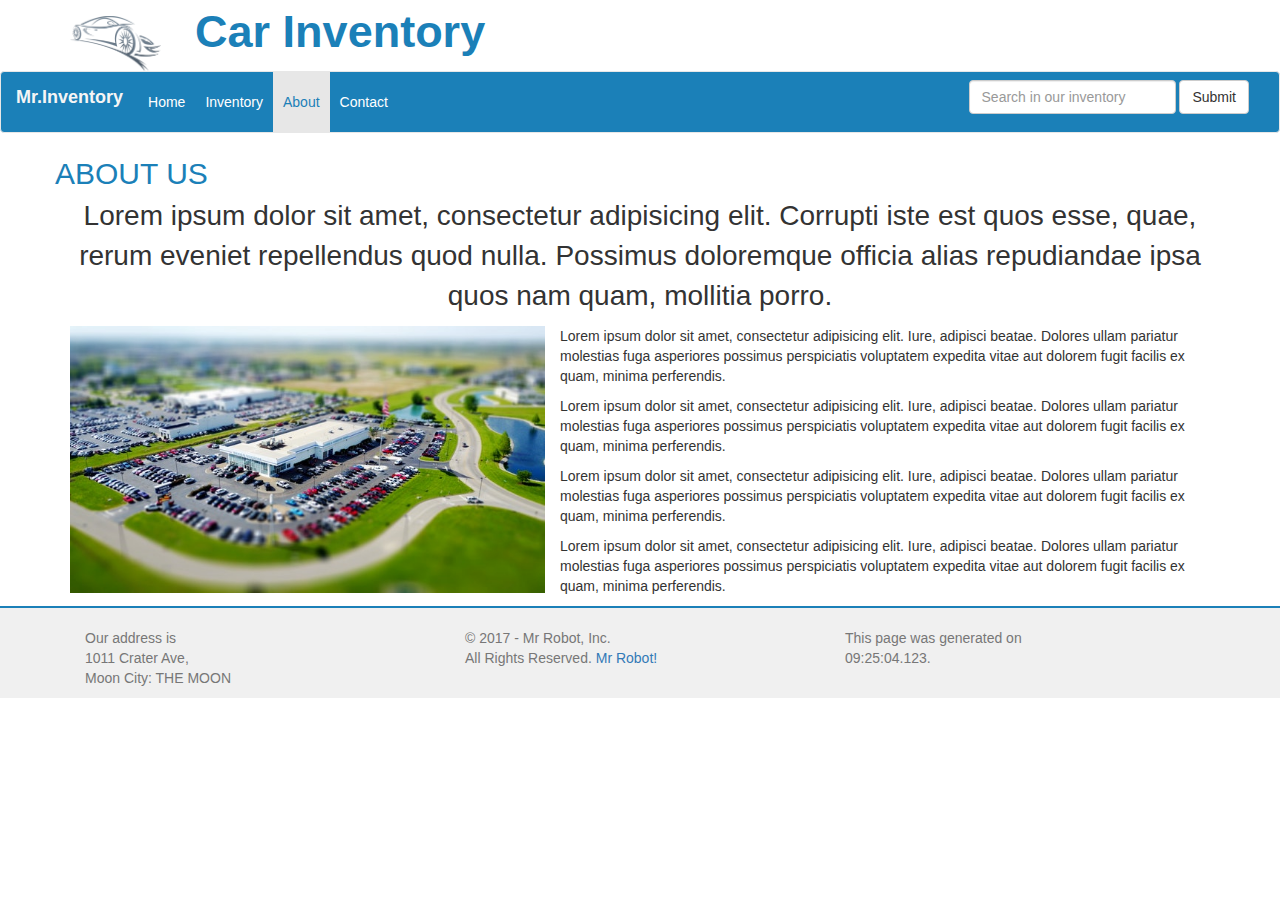
<file: about.html>
<!DOCTYPE html>
<html xmlns="http://www.w3.org/1999/xhtml">
<head>
      <title>Inventory Cars</title>
      <meta charset="utf-8">
      <meta name="viewport" content="width=device-width, initial-scale=1, shrink-to-fit=no">
      <link rel="stylesheet" type="text/css" href="styles.css">
      <link rel="stylesheet" href="http://maxcdn.bootstrapcdn.com/bootstrap/3.3.4/css/bootstrap.min.css">
      
      <script src="https://ajax.googleapis.com/ajax/libs/jquery/1.11.3/jquery.min.js"></script>
      <script src="http://maxcdn.bootstrapcdn.com/bootstrap/3.3.4/js/bootstrap.min.js"></script>
</head>
<body>
    <header>
        <div class="container">
            <a class="headerlogo" href="index.html">
                <img class="img-fluid" src="media/logo.png" />
            </a>
            <span id="headername">Car Inventory</span>
      
        </div>
        <nav class="navbar navbar-default"><!--Start of Navigation-->
            <div class="container-fluid">
              <!--Logo and  toggle bar -->
              
              <div class="navbar-header">
                 <a href="index.html" class="navbar-brand"><span id="headernameb">Mr.Inventory</span></a>
                <button type="button" class="navbar-toggle" data-toggle="collapse" data-target="#mainNavbar">
                  <span class="icon-bar"></span>
                  <span class="icon-bar"></span>
                  <span class="icon-bar"></span>
                </button>
                
              </div>
              <!--Menu Items-->
              <div class="collapse navbar-collapse" id="mainNavbar">
                  <ul class="nav navbar-nav">
                          <li><a href="index.html">Home</a></li>
                          <li><a class="" href="inventory.html">Inventory</a></li>
                          <li class="active"><a class="" href="about.html">About</a></li>
                          <li><a class="" href="contact.html">Contact</a></li>
                          
                    
                  </ul>
                  <form class="navbar-form navbar-right hidden-xs">
                    <div class="form-group">
                      <input type="text" class="form-control" placeholder="Search in our inventory">
                    </div>
                      <button type="submit" class="btn btn-default">Submit</button>
                  </form>
              </div>
              
            </div>
      
        </nav><!--End of Navigation>-->
    </header><!--End of Header-->
<main role="main">
      <div class="container"><!--Start of Container-->
        <div class="row">
          <div class="welcome">about us</div>
           <p class="welcome_text">Lorem ipsum dolor sit amet, consectetur adipisicing elit.   Corrupti iste est quos esse, quae, rerum eveniet repellendus quod nulla. Possimus doloremque officia alias repudiandae ipsa quos nam quam, mollitia porro.
           </p>
       </div>

       <div class="col-md-5 col-sm-6 col-sx-12">
        <div class="row">
         <img class="img-responsive" src="media/car_dealership.jpeg" alt="">
       </div>
       </div>
       <div class="col-md-7 col-sm-6 col-sx-12"><p>Lorem ipsum dolor sit amet, consectetur adipisicing elit. Iure, adipisci beatae. Dolores ullam pariatur molestias fuga asperiores possimus perspiciatis voluptatem expedita vitae aut dolorem fugit facilis ex quam, minima perferendis.</p>
        <p>Lorem ipsum dolor sit amet, consectetur adipisicing elit. Iure, adipisci beatae. Dolores ullam pariatur molestias fuga asperiores possimus perspiciatis voluptatem expedita vitae aut dolorem fugit facilis ex quam, minima perferendis.</p>
        <p>Lorem ipsum dolor sit amet, consectetur adipisicing elit. Iure, adipisci beatae. Dolores ullam pariatur molestias fuga asperiores possimus perspiciatis voluptatem expedita vitae aut dolorem fugit facilis ex quam, minima perferendis.</p>
        <p>Lorem ipsum dolor sit amet, consectetur adipisicing elit. Iure, adipisci beatae. Dolores ullam pariatur molestias fuga asperiores possimus perspiciatis voluptatem expedita vitae aut dolorem fugit facilis ex quam, minima perferendis.</p>


       </div>   
      



           
      </div><!--End of Container 1-->
      
     
    
 <script src="inventory.js"></script>   
</body>
<footer class="footer">
      <div class="container">
           <div class="col-md-4 col-sm-4 mb-4"><p class="text-muted">Our address is <br/>1011 Crater Ave, <br/>Moon City: THE MOON</p></div>
           <div class="col-md-4 col-sm-4 mb-4"><p class="text-muted"> &copy; 2017 - Mr Robot, Inc.<br/> All Rights Reserved. <a class="mainlink" href="http://www.mrrobot.com">Mr Robot!</a></p></div>
           <div class="col-md-4 col-sm-4 mb-4"><p class="text-muted">This page was generated on<br/> <time>09:25:04.123</time>.</p></div>
      </div>

</footer>

</html>
</file>
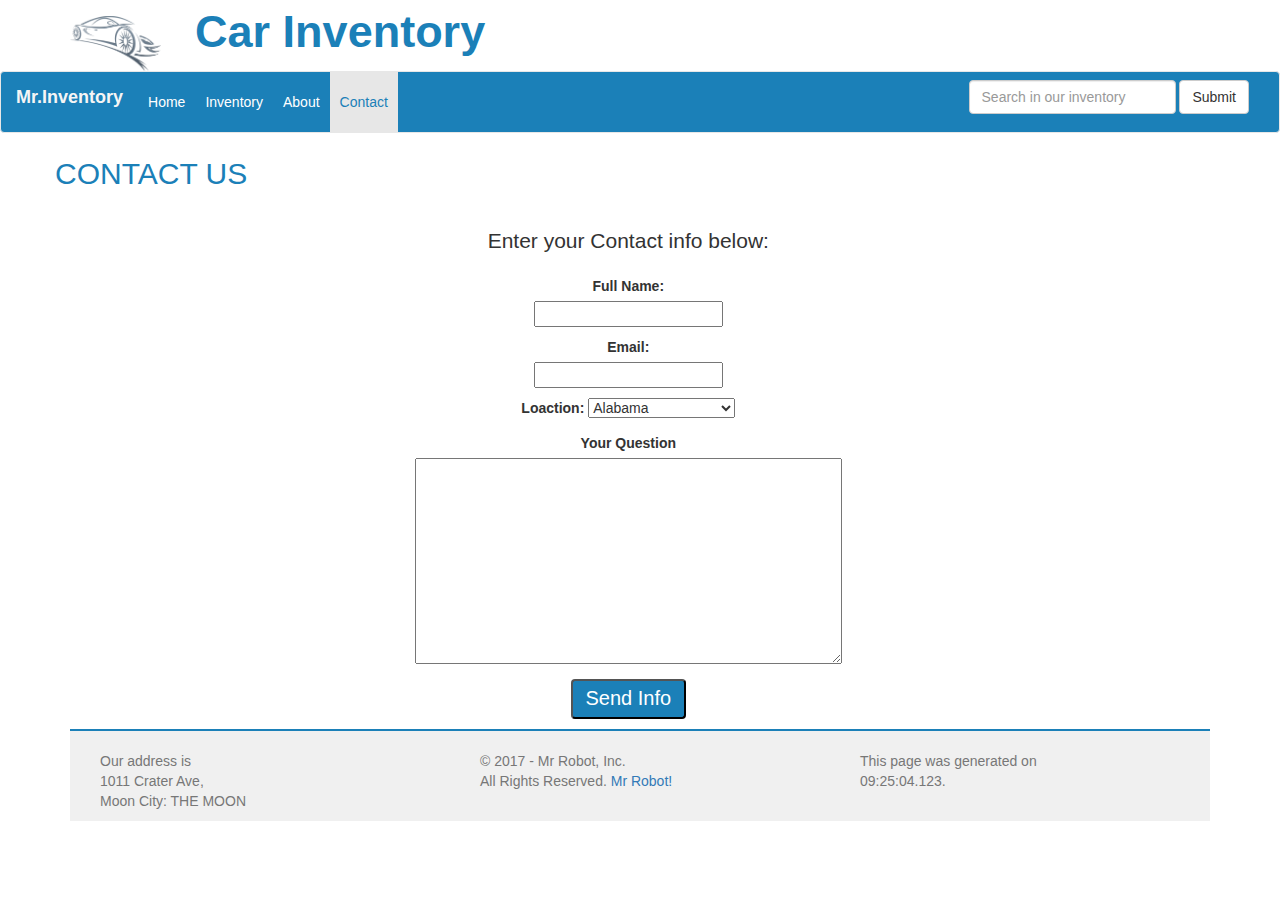
<file: contact.html>
<!DOCTYPE html>
<html xmlns="http://www.w3.org/1999/xhtml">
<head>
      <title>Inventory Cars</title>
      <meta charset="utf-8">
      <meta name="viewport" content="width=device-width, initial-scale=1, shrink-to-fit=no">
      <link rel="stylesheet" type="text/css" href="styles.css">
      <link rel="stylesheet" href="http://maxcdn.bootstrapcdn.com/bootstrap/3.3.4/css/bootstrap.min.css">
      
      <script src="https://ajax.googleapis.com/ajax/libs/jquery/1.11.3/jquery.min.js"></script>
      <script src="http://maxcdn.bootstrapcdn.com/bootstrap/3.3.4/js/bootstrap.min.js"></script>
</head>
<body>
    <header>
        <div class="container">
            <a class="headerlogo" href="index.html">
                <img class="img-fluid" src="media/logo.png" />
            </a>
            <span id="headername">Car Inventory</span>
      
        </div>
        <nav class="navbar navbar-default"><!--Start of Navigation-->
            <div class="container-fluid">
              <!--Logo and  toggle bar -->
              
              <div class="navbar-header">
                 <a href="index.html" class="navbar-brand"><span id="headernameb">Mr.Inventory</span></a>
                <button type="button" class="navbar-toggle" data-toggle="collapse" data-target="#mainNavbar">
                  <span class="icon-bar"></span>
                  <span class="icon-bar"></span>
                  <span class="icon-bar"></span>
                </button>
                
              </div>
              <!--Menu Items-->
              <div class="collapse navbar-collapse" id="mainNavbar">
                  <ul class="nav navbar-nav">
                          <li><a href="index.html">Home</a></li>
                          <li><a class="" href="inventory.html">Inventory</a></li>
                          <li><a class="" href="about.html">About</a></li>
                          <li class="active"><a class="" href="contact.html">Contact</a></li>
                          
                    
                  </ul>
                  <form class="navbar-form navbar-right hidden-xs">
                    <div class="form-group">
                      <input type="text" class="form-control" placeholder="Search in our inventory">
                    </div>
                      <button type="submit" class="btn btn-default">Submit</button>
                  </form>
              </div>
              
            </div>
      
        </nav><!--End of Navigation>-->
    </header><!--End of Header-->
<main role="main">
      <div class="container"><!--Start of Container-->
        <div class="row">
          <div class="welcome contact">contact us</div>
           
           <form id="contactForm">
  
    <div>
    <legend>Enter your Contact info below:</legend>
     <p>
    <label for="fullname">Full Name:</label><br/><input type="text" name="fullname" id="fullname">
     </p>
<p>
    <label for="email">   Email:</label><br/><input type="email" name="email" id="email">
</p>
<p>
    <label for="yloc">   Loaction:</label>
    <select>
  <option value="AL">Alabama</option>
  <option value="AK">Alaska</option>
  <option value="AZ">Arizona</option>
  <option value="AR">Arkansas</option>
  <option value="CA">California</option>
  <option value="CO">Colorado</option>
  <option value="CT">Connecticut</option>
  <option value="DE">Delaware</option>
  <option value="DC">District Of Columbia</option>
  <option value="FL">Florida</option>
  <option value="GA">Georgia</option>
  <option value="HI">Hawaii</option>
  <option value="ID">Idaho</option>
  <option value="IL">Illinois</option>
  <option value="IN">Indiana</option>
  <option value="IA">Iowa</option>
  <option value="KS">Kansas</option>
  <option value="KY">Kentucky</option>
  <option value="LA">Louisiana</option>
  <option value="ME">Maine</option>
  <option value="MD">Maryland</option>
  <option value="MA">Massachusetts</option>
  <option value="MI">Michigan</option>
  <option value="MN">Minnesota</option>
  <option value="MS">Mississippi</option>
  <option value="MO">Missouri</option>
  <option value="MT">Montana</option>
  <option value="NE">Nebraska</option>
  <option value="NV">Nevada</option>
  <option value="NH">New Hampshire</option>
  <option value="NJ">New Jersey</option>
  <option value="NM">New Mexico</option>
  <option value="NY">New York</option>
  <option value="NC">North Carolina</option>
  <option value="ND">North Dakota</option>
  <option value="OH">Ohio</option>
  <option value="OK">Oklahoma</option>
  <option value="OR">Oregon</option>
  <option value="PA">Pennsylvania</option>
  <option value="RI">Rhode Island</option>
  <option value="SC">South Carolina</option>
  <option value="SD">South Dakota</option>
  <option value="TN">Tennessee</option>
  <option value="TX">Texas</option>
  <option value="UT">Utah</option>
  <option value="VT">Vermont</option>
  <option value="VA">Virginia</option>
  <option value="WA">Washington</option>
  <option value="WV">West Virginia</option>
  <option value="WI">Wisconsin</option>
  <option value="WY">Wyoming</option>
</select> 
</p>
<p><label for="quest">Your Question</label><br>
  <textarea name="quest" id="" cols="50" rows="10" maxlength="500"></textarea></p>
</div>
   <p>
    <button id="btnSendInfo" class="submitbutton text-center">Send Info</button>
    </p>


</form>


           
      </div><!--End of Container 1-->
      
     
    
  <main role="main">
      
  </main>    
    <footer class="footer">
      <div class="container">
           <div class="col-md-4 col-sm-4 mb-4"><p class="text-muted">Our address is <br/>1011 Crater Ave, <br/>Moon City: THE MOON</p></div>
           <div class="col-md-4 col-sm-4 mb-4"><p class="text-muted"> &copy; 2017 - Mr Robot, Inc.<br/> All Rights Reserved. <a class="mainlink" href="http://www.mrrobot.com">Mr Robot!</a></p></div>
           <div class="col-md-4 col-sm-4 mb-4"><p class="text-muted">This page was generated on<br/> <time>09:25:04.123</time>.</p></div>
      </div>

    </footer>
 <script src="inventory.js"></script>   
</body>

</html>
</file>
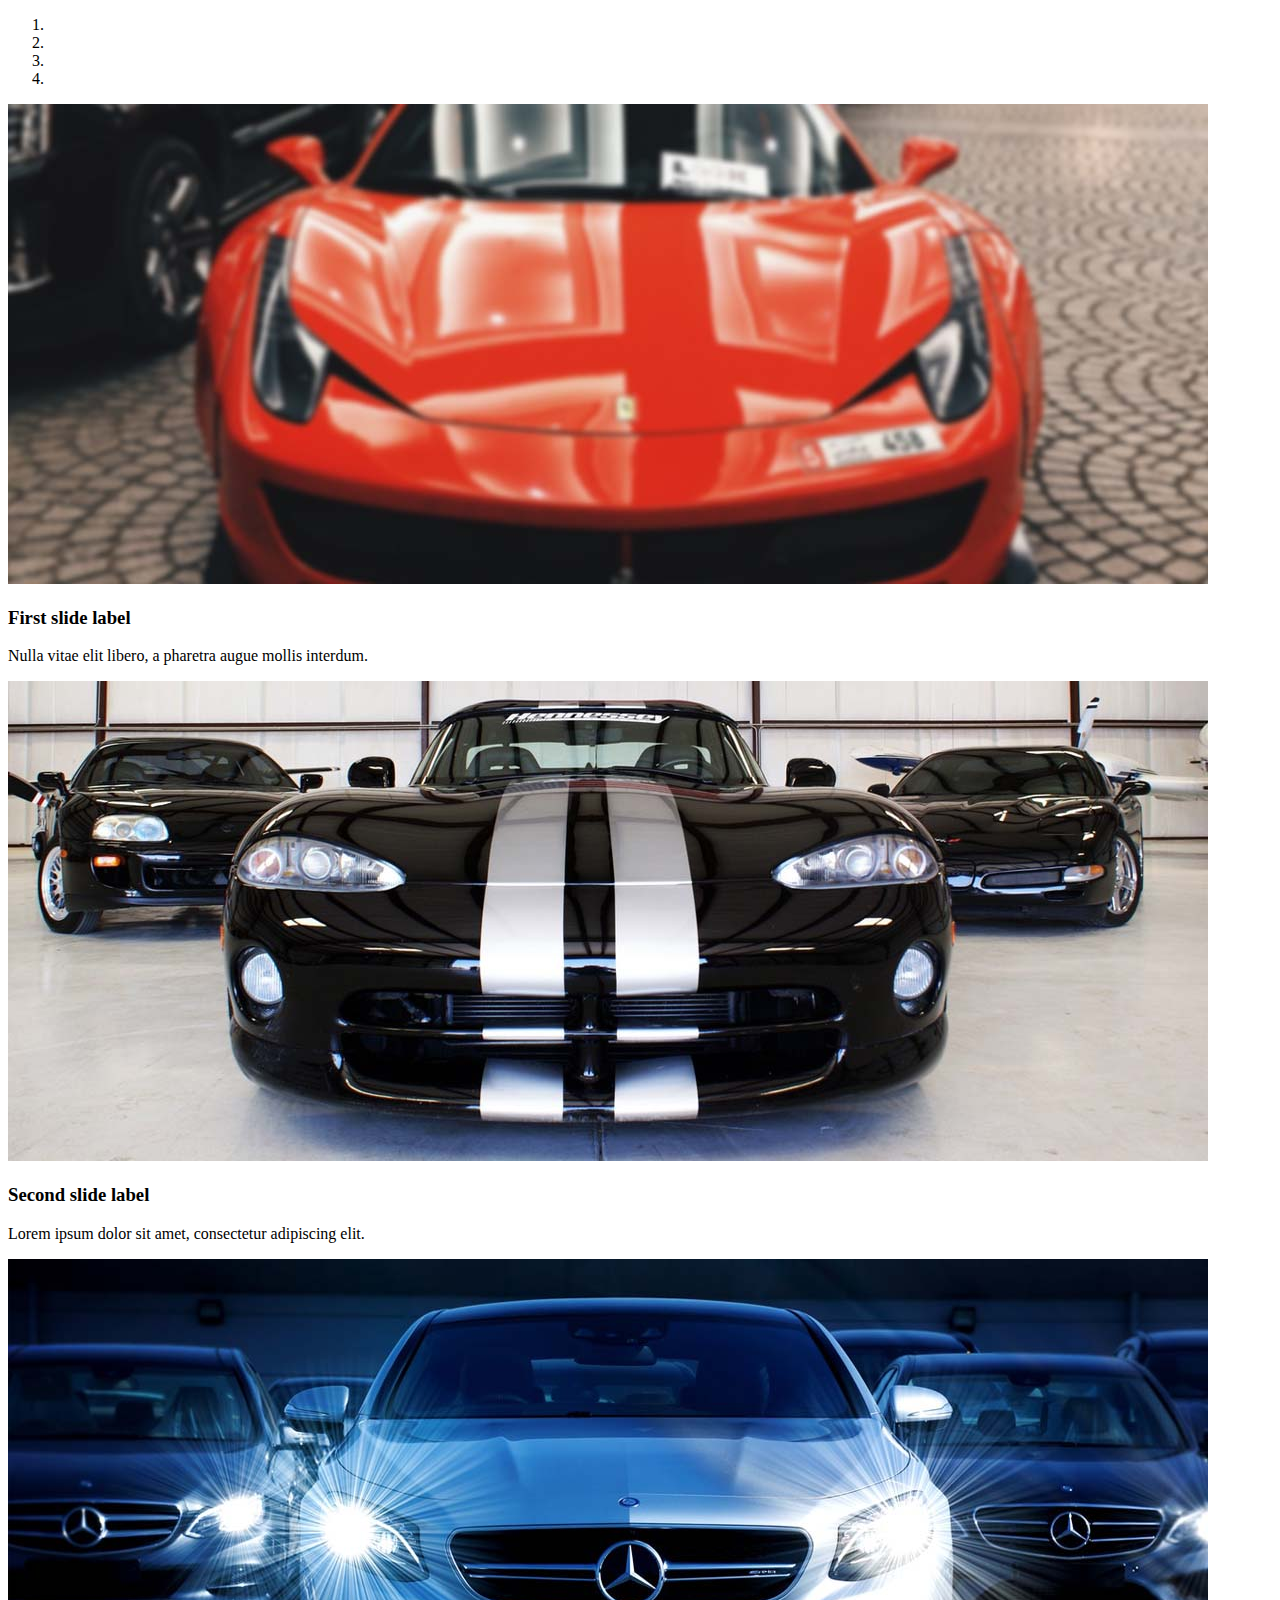
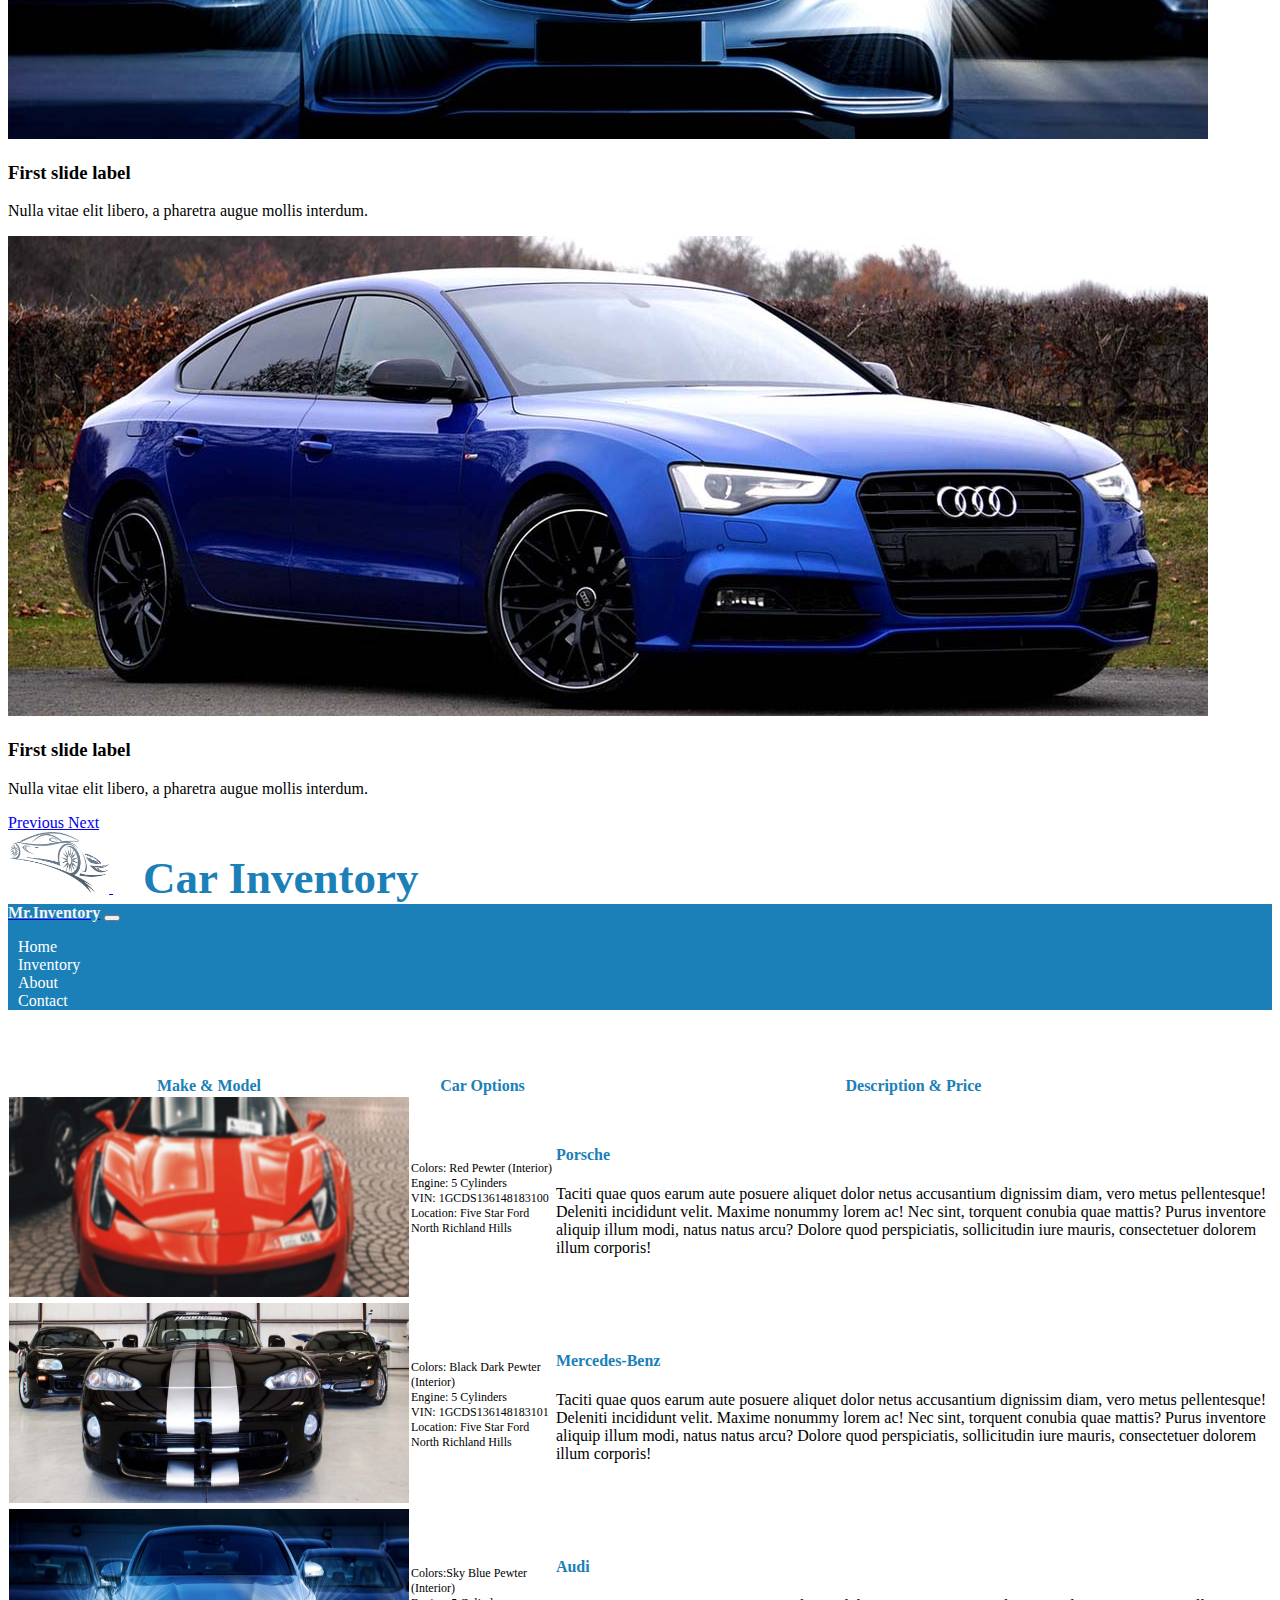
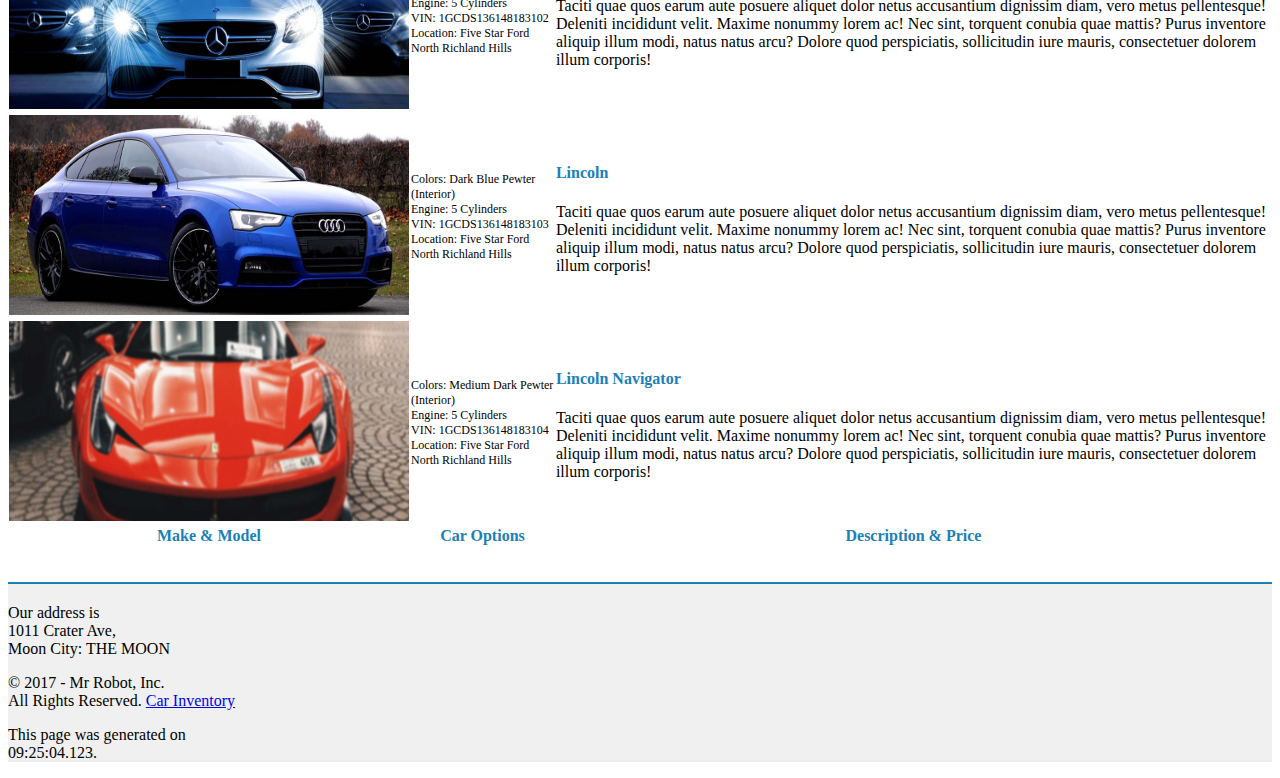
<file: inventory.html>
<!doctype html>
<html lang="en">
  <head>
    <title>Car Inventory</title>
    <!-- Required meta tags -->
    <meta charset="utf-8">
    <meta name="viewport" content="width=device-width, initial-scale=1, shrink-to-fit=no">

    <link rel="stylesheet" type="text/css" href="styles.css">
    
    <link rel="stylesheet" href="https://maxcdn.bootstrapcdn.com/bootstrap/4.0.0-beta.2/css/bootstrap.min.css" integrity="sha384-PsH8R72JQ3SOdhVi3uxftmaW6Vc51MKb0q5P2rRUpPvrszuE4W1povHYgTpBfshb" crossorigin="anonymous">
    <link rel="//cdnjs.cloudflare.com/ajax/libs/twitter-bootstrap/4.0.0-beta/css/bootstrap.css" type="text/css" href="styles.css">
    <link rel="https://cdn.datatables.net/1.10.16/css/dataTables.bootstrap4.min.css" type="text/css" href="styles.css">

  </head>
  <body>

    <div id="carouselExampleCaptions" class="carousel slide" data-ride="carousel">
    <ol class="carousel-indicators">
      <li data-target="#carouselExampleCaptions" data-slide-to="0" class=""></li>
      <li data-target="#carouselExampleCaptions" data-slide-to="1" class="active"></li>
      <li data-target="#carouselExampleCaptions" data-slide-to="2" class=""></li>
      <li data-target="#carouselExampleCaptions" data-slide-to="3" class=""></li>
    </ol>
    <div class="carousel-inner">
      <div class="carousel-item">
        <img class="d-block w-100" src="media/img-1.jpg" alt="Second slide">
                <div class="carousel-caption d-none d-md-block">
          <h3>First slide label</h3>
          <p>Nulla vitae elit libero, a pharetra augue mollis interdum.</p>
        </div>
      </div>
      <div class="carousel-item active">
        <img class="d-block w-100" src="media/img-2.jpg" alt="Second slide">
        <div class="carousel-caption d-none d-md-block">
          <h3>Second slide label</h3>
          <p>Lorem ipsum dolor sit amet, consectetur adipiscing elit.</p>
        </div>
      </div>
      <div class="carousel-item">
        <img class="d-block w-100" src="media/img-3.jpg" alt="Second slide">
                <div class="carousel-caption d-none d-md-block">
          <h3>First slide label</h3>
          <p>Nulla vitae elit libero, a pharetra augue mollis interdum.</p>
        </div>
      </div>
      <div class="carousel-item">
        <img class="d-block w-100" src="media/img-4.jpg" alt="Second slide">
                <div class="carousel-caption d-none d-md-block">
          <h3>First slide label</h3>
          <p>Nulla vitae elit libero, a pharetra augue mollis interdum.</p>
        </div>
      </div>
      </div>
    </div>
    <a class="carousel-control-prev" href="#carouselExampleCaptions" role="button" data-slide="prev">
      <span class="carousel-control-prev-icon" aria-hidden="true"></span>
      <span class="sr-only">Previous</span>
    </a>
    <a class="carousel-control-next" href="#carouselExampleCaptions" role="button" data-slide="next">
      <span class="carousel-control-next-icon" aria-hidden="true"></span>
      <span class="sr-only">Next</span>
    </a>
  </div>



    <header>
        <div class="container">
            <a class="headerlogo" href="index.html">
                <img class="img-fluid" src="media/logo.png" />
            </a>
            <span id="headername">Car Inventory</span>
      
        </div>


        <nav class="navbar navbar-expand-lg navbar-light bg-light">
             <a href="index.html" class="navbar-brand"><span id="headernameb">Mr.Inventory</span></a>
            <button class="navbar-toggler" type="button" data-toggle="collapse" data-target="#navbarSupportedContent" aria-controls="navbarSupportedContent" aria-expanded="false" aria-label="Toggle navigation">
              <span class="navbar-toggler-icon"></span>
            </button>

            <div class="collapse navbar-collapse" id="navbarSupportedContent" >
              <ul class="navbar-nav mr-auto">
                <li><a href="index.html">Home</a></li>
                <li  class="active"><a class="" href="inventory.html">Inventory</a></li>
                <li><a class="" href="about.html">About</a></li>
                <li><a class="" href="contact.html">Contact</a></li>
              </ul>
              <form class="form-inline my-2 my-lg-0">
              
               <!--<input class="form-control mr-sm-2" type="search" placeholder="Search in our inventory" aria-label="Search">-->
                <!--<input class="form-control mr-sm-2" type="text" id="myInput" onkeyup="myFunction()" placeholder="Search in our inventory" aria-label="Search">
                <button class="btn btn-outline-success my-2 my-sm-0" type="submit">Search</button>-->
              </form>
            </div>
       </nav><!--End of Navigation Menu-->


    </header>
    <main role="main">
      <div class="container"><!--Start of Container-->

       <br/><br/>
        
        <table id="example" class="table table-striped table-bordered" cellspacing="0" width="100%">
        <thead>
            <tr>
                <th>Make & Model</th>
                <th>Car Options</th>
                <th>Description & Price</th>
                
            </tr>
        </thead>
        <tfoot>
            <tr>
                <th>Make & Model</th>
                <th>Car Options</th>
                <th>Description & Price</th>
                
            </tr>
        </tfoot>
        <tbody>
            <tr>
                <td>
                  <div >
                    <img class="img-responsive" src="media/img-1.jpg" alt="" width="400" height="200" />
                </div>
               </td>
                <td>
                  <p class="text-muted mintxt">
                    Colors: Red Pewter (Interior)<br/>
                    Engine: 5 Cylinders<br/>
                    VIN: 1GCDS136148183100<br/>
                    Location: Five Star Ford North Richland Hills
                  </p>
                </td>
                <td>
                  <h4 class="Desc_make_model">Porsche</h4>
                  <p class="text-muted Desc_txt">Taciti quae quos earum aute posuere aliquet dolor netus accusantium dignissim diam, vero metus pellentesque! Deleniti incididunt velit. Maxime nonummy lorem ac! Nec sint, torquent conubia quae mattis? Purus inventore aliquip illum modi, natus natus arcu? Dolore quod perspiciatis, sollicitudin iure mauris, consectetuer dolorem illum corporis!
                    
                  </p>
                </td>
              
            </tr>
            <tr>
                <td>
                  <div >
                    <img class="img-responsive" src="media/img-2.jpg" alt="" width="400" height="200" />
                </div>
               </td>
                <td>
                  <p class="text-muted mintxt">
                    Colors: Black Dark Pewter (Interior)<br/>
                    Engine: 5 Cylinders<br/>
                    VIN: 1GCDS136148183101<br/>
                    Location: Five Star Ford North Richland Hills
                  </p>
                </td>
                <td>
                  <h4 class="Desc_make_model">Mercedes-Benz</h4>

                  <p class="text-muted Desc_txt">Taciti quae quos earum aute posuere aliquet dolor netus accusantium dignissim diam, vero metus pellentesque! Deleniti incididunt velit. Maxime nonummy lorem ac! Nec sint, torquent conubia quae mattis? Purus inventore aliquip illum modi, natus natus arcu? Dolore quod perspiciatis, sollicitudin iure mauris, consectetuer dolorem illum corporis!
                    
                  </p>
                </td>
              
            </tr>
            <tr>
                <td>
                  <div >
                    <img class="img-responsive" src="media/img-3.jpg" alt="" width="400" height="200" />
                </div>
               </td>
                <td>
                  <p class="text-muted mintxt">
                    Colors:Sky Blue Pewter (Interior)<br/>
                    Engine: 5 Cylinders<br/>
                    VIN: 1GCDS136148183102<br/>
                    Location: Five Star Ford North Richland Hills
                  </p>
                </td>
                <td>
                  <h4 class="Desc_make_model">Audi</h4>
                  <p class="text-muted Desc_txt">Taciti quae quos earum aute posuere aliquet dolor netus accusantium dignissim diam, vero metus pellentesque! Deleniti incididunt velit. Maxime nonummy lorem ac! Nec sint, torquent conubia quae mattis? Purus inventore aliquip illum modi, natus natus arcu? Dolore quod perspiciatis, sollicitudin iure mauris, consectetuer dolorem illum corporis!
                    
                  </p>
                </td>
              
            </tr>
            <tr>
                <td>
                  <div >
                    <img class="img-responsive" src="media/img-4.jpg" alt="" width="400" height="200" />
                </div>
               </td>
                <td>
                  <p class="text-muted mintxt">
                    Colors: Dark Blue Pewter (Interior)<br/>
                    Engine: 5 Cylinders<br/>
                    VIN: 1GCDS136148183103<br/>
                    Location: Five Star Ford North Richland Hills
                  </p>
                </td>
                <td>
                  <h4 class="Desc_make_model">Lincoln</h4>
                  <p class="text-muted Desc_txt">Taciti quae quos earum aute posuere aliquet dolor netus accusantium dignissim diam, vero metus pellentesque! Deleniti incididunt velit. Maxime nonummy lorem ac! Nec sint, torquent conubia quae mattis? Purus inventore aliquip illum modi, natus natus arcu? Dolore quod perspiciatis, sollicitudin iure mauris, consectetuer dolorem illum corporis!
                    
                  </p>
                </td>
              
            </tr>
            <tr>
                <td>
                  <div >
                    <img class="img-responsive" src="media/img-1.jpg" alt="" width="400" height="200" />
                </div>
               </td>
                <td>
                  <p class="text-muted mintxt">
                    Colors: Medium Dark Pewter (Interior)<br/>
                    Engine: 5 Cylinders<br/>
                    VIN: 1GCDS136148183104<br/>
                    Location: Five Star Ford North Richland Hills
                  </p>
                </td>
                <td>
                  <h4 class="Desc_make_model">Lincoln Navigator</h4>
                  <p class="text-muted Desc_txt">Taciti quae quos earum aute posuere aliquet dolor netus accusantium dignissim diam, vero metus pellentesque! Deleniti incididunt velit. Maxime nonummy lorem ac! Nec sint, torquent conubia quae mattis? Purus inventore aliquip illum modi, natus natus arcu? Dolore quod perspiciatis, sollicitudin iure mauris, consectetuer dolorem illum corporis!
                    
                  </p>
                </td>
              
            </tr>
            
           
        </tbody>
    </table>

    <br/><br/>
        

       
       

      </div>
    </main>  
        



    

    <!-- Optional JavaScript -->
    <!-- jQuery first, then Popper.js, then Bootstrap JS -->

    <script src="inventory.js"></script> 
    <script src="https://code.jquery.com/jquery-3.2.1.slim.min.js" integrity="sha384-KJ3o2DKtIkvYIK3UENzmM7KCkRr/rE9/Qpg6aAZGJwFDMVNA/GpGFF93hXpG5KkN" crossorigin="anonymous"></script>
   
    <script src="https://cdnjs.cloudflare.com/ajax/libs/popper.js/1.12.3/umd/popper.min.js" integrity="sha384-vFJXuSJphROIrBnz7yo7oB41mKfc8JzQZiCq4NCceLEaO4IHwicKwpJf9c9IpFgh" crossorigin="anonymous"></script>
    <script src="https://maxcdn.bootstrapcdn.com/bootstrap/4.0.0-beta.2/js/bootstrap.min.js" integrity="sha384-alpBpkh1PFOepccYVYDB4do5UnbKysX5WZXm3XxPqe5iKTfUKjNkCk9SaVuEZflJ" crossorigin="anonymous"></script>

<script src="//code.jquery.com/jquery-1.12.4.js"></script> 
<script src="https://cdn.datatables.net/1.10.16/js/jquery.dataTables.min.js"></script>
<script src="https://cdn.datatables.net/1.10.16/js/dataTables.bootstrap4.min.js"></script>
<script type="text/javascript">
  $(document).ready(function() {
    $('#example').DataTable();
   } );
  
</script>





  </body>
  <footer class="footer">
      <div class="container">
           <div class="col-md-4 col-sm-4 col-sx-12" ><p class="text-muted">Our address is <br/>1011 Crater Ave, <br/>Moon City: THE MOON</p></div>
           <div class="col-md-4 col-sm-4 col-sx-12" ><p class="text-muted"> &copy; 2017 - Mr Robot, Inc.<br/> All Rights Reserved. <a class="mainlink" href="http://www.mrrobot.com">Car Inventory</a></p></div>
           <div class="col-md-4 col-sm-4 col-sx-12" ><p class="text-muted">This page was generated on<br/> <time>09:25:04.123</time>.</p></div>
      </div>

    </footer>
</html4
</file>
<file: styles.css>
body {
   font-family: "DomaineText",Georgia,serif;
}

nav>.active>a {
  color: #1b80b8 !important;
}

a.headerlogo img {
    width: 8%;
}
span#headername {
    font-size: 45px;
    font-weight: 700;
    color: #1b80b8;
    /*position: absolute;*/
    padding-left: 30px;
}
span#headernameb {
    /* font-size: 100px; */
    font-weight: 700;
    color: #f5f5f5;
    /* position: absolute; */
    /* padding-left: 30px; */
}
div#welcomeimage, article#robo1 {
    text-align: center;
    margin-bottom: 30px;
}
input.searchbox {
    float: right;
}

/*section#welcometext {
    -webkit-column-count:2; /* Chrome, Safari, Opera */
   /* -moz-column-count:2; /* Firefox */
    /*column-count:2;

    -webkit-column-gap: 40px; /* Chrome, Safari, Opera */
    /*-moz-column-gap: 40px; /* Firefox */
    /*column-gap: 40px;

    margin-left: 20px;
 } */
 div#coffeeofthemonth {
    float: right;
}
form#contactForm fieldset,
fieldset.defaut_border,
fieldset.computers,
fieldset.history
 {
    border: none;
}
form {
    margin-top: 30px;
}
form fieldset {
    float: left;
    width: 31%;
    height: 400px;
}
form#contactForm  {
    width: 98%;
    text-align: center;
}

button#btnSendInfo,
button.submitbutton {
    width: 115px;
    height: 40px;
    border-radius: 4px;
    color: #fff;
    background-color: #1b80b8;
    font-size: 20px;
}
/*form#contactForm button#btnSendInfo {
    text-align: center !important;
}*/
.address.clearfix {
    padding-left: 58px;
}
p.textcontent, p.textcontent, .address {
    float: left;
    width: 30%;
} {
    float: left;
    width: 30%;
} 

article#robo2 {
    float: left;
    width: 50%;
} 
article#robo3 {
    float: right;
}
fieldset.defaut_border legend {
    text-align: center;
    font-size: 35px;
}
legend {
  border:none !important;
}

footer {
    background-color: #f0f0f0;
    height: 100%;
    border-top: 2px solid #1b80b8;
} 
p.smalltext.clearfix{
   padding-top: 15px;
}
p.smalltext.clearfix,
p.textcontent.clearfix {
    text-align: center;
}
input.searchbox {
    float: right;
    width: 200px;
    height: 119px !important;
    margin-right: 30px;
    margin-top: 40px;
}

nav.navbar-background , nav.backgroundgradient{
    height: 45px;
    width: 100%;
    margin-bottom: 5px;
    margin-top: -20px;
    padding-left: 5px;
}
nav ul {
    list-style: none;
    padding: 0px;
}
nav ul li {
    display: block;
}
nav ul li > a {
    text-decoration:none;
}
nav ul li > a:hover {
    text-decoration:underline;
}
.navbar-background, nav.backgroundgradient,
nav.navbar.navbar-expand-lg.navbar-light.bg-light {
    background-color: #1b80b8 !important;
}
.navlink {
    height: 35px;
    margin-right: 10px;
    font-size: 18px;
    float: left;
    padding-left:5px;
    padding-right:5px;
    padding-top: 12px;
    color: white;
    text-decoration: none;
}
.navlink.active {
    color: #1b80b8;
    background-color: #fff;
}


nav.navbar.navbar-default {
    background-color: #1b80b8;
}
.navbar-default .navbar-nav>li>a:focus,
.navbar-default .navbar-nav>li>a:hover,
ul.navbar-nav.mr-auto > li >a:focus, 
ul.navbar-nav.mr-auto > li >a:hover  {
    color: #333;
    background-color: transparent;
}
.navbar-default .navbar-nav>li>a,
ul.navbar-nav.mr-auto > li >a  {
    color: #fff !important;
    padding: 20px 10px;
}
.navbar-default .navbar-nav>.active>a {
  color: #1b80b8! important;
}

.navbar-default .navbar-nav>.active>a,
.navbar-default .navbar-nav>.active>a:focus,
.navbar-default .navbar-nav>.active>a:hover,
ul.navbar-nav.mr-auto > ul > li > .active > a {
    color: #1b80b8 !important;
    background-color: #e7e7e7!important;
}

ul.navbar-nav.mr-auto > li >a:hover {
    text-decoration: none;
}
/*===============Video===================*/

video#carVideo {
    margin-top: 30px;
    margin-bottom: 30px;
}
.welcome {
    font-size: 30px;
    font-weight: 500;
    color: #1b80b8;
    text-transform: uppercase;
}
p.welcome_text {
    font-size: 28px;
    text-align: center;
    font-family: sans-serif;

}
footer .container {
    margin-top: 20px;
    margin-bottom: 10px;
}

.row.myimg {
    margin-top: 10px;
    margin-bottom: 10px;
}
p.mintxt {
    font-size: 12px;
    font-weight: 500;
    font-family: Lato;
}
h4.Desc_make_model {
    font-family: Arvo;
    font-weight: 600;
    color: #1b80b8;
}
p.Desc_txt {
    font-family: Arvo, Lato, 'Vollkorn';
    font-size: 16px;
}
thead, tfoot {
    color: #1b80b8
}
div#example_filter {
    text-align: right;
}
.tax_cal {
    padding-bottom: 20px;
    padding-top: 17px;
    color: #fff;
    background: #1b80b8;
}
input#amount, input#tax1per {
    color: #000;
}
.second {
    margin-bottom: 10px;
}
</file>
